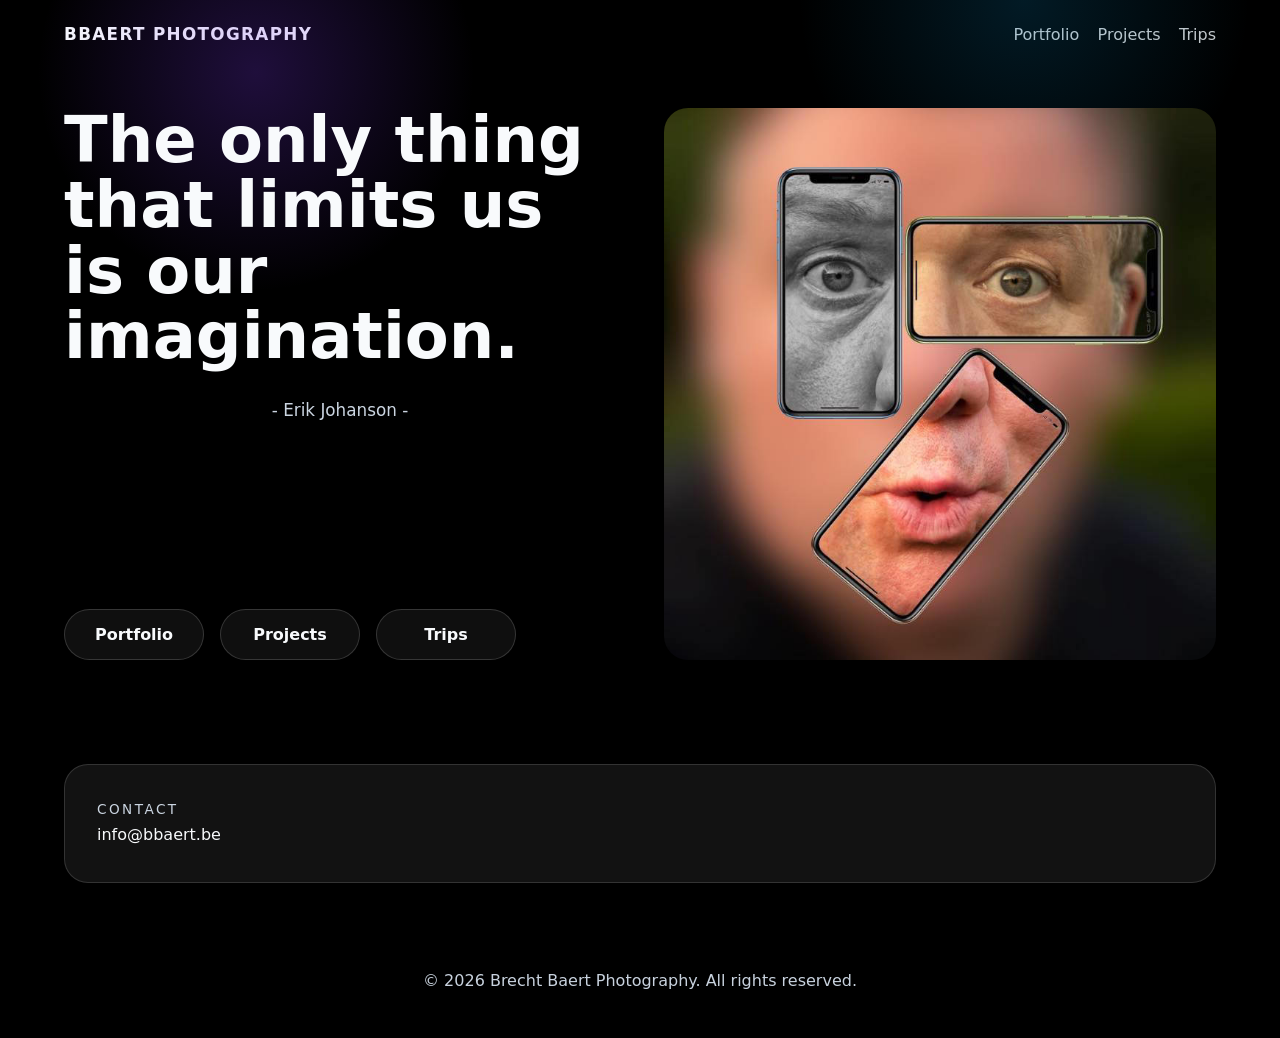
<file: index.html>
<!DOCTYPE html>
<html lang="en">
  <head>
    <meta charset="UTF-8" />
    <meta name="viewport" content="width=device-width, initial-scale=1.0" />
    <title>BBaert Photography</title>
    <link rel="stylesheet" href="styles.css" />
  </head>
  <body>
    <header class="site-header">
      <div class="nav-wrap">
        <a class="brand" href="#">BBaert Photography</a>
        <nav class="site-nav" aria-label="Primary navigation">
          <a href="portfolio.html">Portfolio</a>
          <a href="projects.html">Projects</a>
          <a href="trips.html">Trips</a>
        </nav>
      </div>
      <div class="hero">
        <div class="hero-content">
          <h1>The only thing that limits us is our imagination.</h1>
          <p class="hero-copy">
            - Erik Johanson -
          </p>
          <div class="hero-actions">
            <a class="button primary" href="portfolio.html">Portfolio</a>
            <a class="button secondary" href="projects.html">Projects</a>
            <a class="button secondary" href="trips.html">Trips</a>
          </div>
        </div>
        <div class="hero-image">
          <img src="misc/BrechtB.jpg" alt="Brecht B - Photographer" />
        </div>
      </div>
    </header>

    <main>
      <section id="contact" class="section about">
        <div class="contact-card">
          <p class="contact-label">Contact</p>
          <p><a href="mailto:info@bbaert.be">info@bbaert.be</a></p>
        </div>
      </section>
    </main>

    <footer class="footer">
      <p>© 2026 Brecht Baert Photography. All rights reserved.</p>
    </footer>
  </body>
</html>
</file>
<file: styles.css>
:root {
  color-scheme: light;
  --bg: #000000;
  --surface: rgba(255, 255, 255, 0.06);
  --surface-strong: rgba(255, 255, 255, 0.12);
  --text: #f8fafc;
  --muted: #cbd5e1;
  --accent: #cbd5e1;
  --accent-soft: #8b5cf6;
  --border: rgba(255, 255, 255, 0.14);
  --radius: 24px;
  --shadow: 0 28px 90px rgba(0, 0, 0, 0.28);
}

* {
  box-sizing: border-box;
}

body {
  margin: 0;
  min-height: 100vh;
  font-family: Inter, system-ui, -apple-system, BlinkMacSystemFont, "Segoe UI", sans-serif;
  background: var(--bg);
  color: var(--text);
}

img {
  max-width: 100%;
  display: block;
}

a {
  color: inherit;
  text-decoration: none;
}

button,
input,
textarea,
select {
  font: inherit;
}

.site-header {
  position: relative;
  overflow: hidden;
}

.nav-wrap {
  display: flex;
  justify-content: space-between;
  align-items: center;
  padding: 1.5rem 1.5rem 0;
  max-width: 1200px;
  margin: 0 auto;
}

.brand {
  font-size: 1.05rem;
  font-weight: 700;
  letter-spacing: 0.08em;
  text-transform: uppercase;
}

.site-nav {
  display: flex;
  gap: 1.15rem;
  flex-wrap: wrap;
}

.site-nav a {
  color: rgba(248, 250, 252, 0.8);
  transition: color 0.2s ease;
}

.site-nav a:hover,
.site-nav a:focus-visible {
  color: #fff;
}

.hero {
  display: grid;
  grid-template-columns: 1fr 1fr;
  align-items: start;
  align-content: start;
  gap: 3rem;
  padding: 4rem 1.5rem 4rem;
  max-width: 1200px;
  margin: 0 auto;
}

.hero::after {
  content: "";
  position: absolute;
  inset: 0;
  background: radial-gradient(circle at 20% 10%, rgba(124, 58, 237, 0.25), transparent 18%),
    radial-gradient(circle at 80% 0%, rgba(14, 165, 233, 0.16), transparent 18%);
  pointer-events: none;
}

.hero-content {
  position: relative;
  max-width: 720px;
  z-index: 1;
  text-align: left;
  align-self: stretch;
  display: flex;
  flex-direction: column;
}

.hero-image {
  position: relative;
  z-index: 1;
  overflow: hidden;
  border-radius: var(--radius);
}

.hero-image img {
  width: 100%;
  height: auto;
  display: block;
}

.eyebrow {
  margin: 0 0 1rem;
  font-size: 0.85rem;
  letter-spacing: 0.22em;
  text-transform: uppercase;
  color: var(--accent);
}

h1 {
  margin: 0;
  font-size: clamp(2.8rem, 5vw, 4.8rem);
  line-height: 1.02;
}

.hero-copy {
  margin: 1.6rem auto 2.4rem;
  max-width: 680px;
  color: var(--muted);
  font-size: 1.05rem;
  line-height: 1.8;
}

.hero-actions {
  display: flex;
  justify-content: flex-start;
  gap: 1rem;
  flex-wrap: wrap;
  margin-top: auto;
}

.button {
  display: inline-flex;
  align-items: center;
  justify-content: center;
  min-width: 140px;
  padding: 0.95rem 1.35rem;
  border-radius: 999px;
  border: 1px solid transparent;
  font-weight: 600;
  transition: transform 0.2s ease, background-color 0.2s ease, border-color 0.2s ease;
}

.button:hover {
  transform: translateY(-1px);
}

.button.primary {
  color: var(--text);
  border-color: rgba(255, 255, 255, 0.16);
  background: rgba(255, 255, 255, 0.06);
}

.button.secondary {
  color: var(--text);
  border-color: rgba(255, 255, 255, 0.16);
  background: rgba(255, 255, 255, 0.06);
}

.section {
  padding: 5rem 1.5rem;
  max-width: 1200px;
  margin: 0 auto;
}

.section-header {
  max-width: 720px;
  margin-bottom: 2rem;
}

.section-header h2 {
  margin: 0;
  font-size: clamp(2rem, 3vw, 3rem);
}

.section-header p {
  margin: 1rem 0 0;
  color: var(--muted);
  line-height: 1.8;
}

.category-grid {
  display: grid;
  gap: 1.5rem;
  grid-template-columns: repeat(auto-fit, minmax(220px, 1fr));
}

.project-grid {
  display: grid;
  gap: 1.5rem;
  grid-template-columns: repeat(auto-fit, minmax(260px, 1fr));
}

.project-card {
  padding: 2rem;
  background: rgba(255, 255, 255, 0.07);
  border: 1px solid var(--border);
  border-radius: var(--radius);
  backdrop-filter: blur(20px);
  box-shadow: var(--shadow);
}

.project-card h3 {
  margin-top: 0;
}

.project-card p {
  margin: 0.85rem 0 0;
  color: var(--muted);
  line-height: 1.8;
}

.category-card,
.contact-card {
  padding: 2rem;
  background: rgba(255, 255, 255, 0.07);
  border: 1px solid var(--border);
  border-radius: var(--radius);
  backdrop-filter: blur(20px);
  box-shadow: var(--shadow);
}

.category-label {
  display: inline-flex;
  align-items: center;
  justify-content: center;
  width: 2.75rem;
  height: 2.75rem;
  margin-bottom: 1rem;
  border-radius: 999px;
  background: rgba(124, 58, 237, 0.16);
  color: #fff;
  font-weight: 700;
}

.category-card h3,
.caption-title {
  margin: 0 0 0.85rem;
}

.category-card p,
.caption-subtitle,
.contact-card p {
  margin: 0;
  color: var(--muted);
  line-height: 1.8;
}

.filter-buttons {
  display: flex;
  flex-wrap: wrap;
  gap: 0.75rem;
  margin-bottom: 2rem;
}

.filter-button {
  border: 1px solid rgba(255, 255, 255, 0.16);
  background: rgba(255, 255, 255, 0.05);
  color: var(--text);
  padding: 0.9rem 1.2rem;
  border-radius: 999px;
  cursor: pointer;
  transition: transform 0.2s ease, background-color 0.2s ease, border-color 0.2s ease;
}

.filter-button:hover,
.filter-button:focus-visible {
  background: rgba(255, 255, 255, 0.12);
  border-color: rgba(255, 255, 255, 0.3);
}

.filter-button.active {
  background: #333333;
  border-color: transparent;
  color: #fff;
}

.gallery-grid,
.project-gallery-grid {
  display: grid;
  gap: 1.5rem;
  grid-template-columns: repeat(auto-fit, minmax(260px, 1fr));
}

.gallery-item {
  overflow: hidden;
  border-radius: 28px;
  border: 1px solid var(--border);
  background: rgba(255, 255, 255, 0.05);
  box-shadow: var(--shadow);
  cursor: pointer;
  transition: transform 0.3s ease, border-color 0.3s ease;
}

.gallery-item:hover {
  transform: translateY(-4px);
  border-color: rgba(255, 255, 255, 0.24);
}

.gallery-item img {
  width: 100%;
  height: 320px;
  object-fit: cover;
  display: block;
}

.error-message {
  grid-column: 1 / -1;
  color: var(--muted);
  text-align: center;
}

.lightbox {
  position: fixed;
  inset: 0;
  display: none;
  align-items: center;
  justify-content: center;
  padding: 1.5rem;
  z-index: 1000;
}

.lightbox.open {
  display: flex;
}

.lightbox-backdrop {
  position: absolute;
  inset: 0;
  background: rgba(10, 14, 24, 0.85);
  backdrop-filter: blur(8px);
}

.lightbox-panel {
  position: relative;
  z-index: 1;
  max-width: min(1100px, 100%);
  width: 100%;
  border-radius: 28px;
  overflow: hidden;
  background: rgba(10, 14, 24, 0.96);
  box-shadow: 0 40px 120px rgba(0, 0, 0, 0.45);
}

.lightbox-image {
  width: 100%;
  max-height: 80vh;
  object-fit: contain;
  display: block;
  background: #05070b;
}

.lightbox-close,
.lightbox-nav {
  position: absolute;
  z-index: 2;
  width: 2.75rem;
  height: 2.75rem;
  border: none;
  border-radius: 50%;
  background: rgba(255, 255, 255, 0.08);
  color: #fff;
  font-size: 1.4rem;
  line-height: 1;
  cursor: pointer;
  transition: background-color 0.2s ease;
}

.lightbox-close:hover,
.lightbox-close:focus-visible,
.lightbox-nav:hover,
.lightbox-nav:focus-visible {
  background: rgba(255, 255, 255, 0.16);
}

.lightbox-close {
  top: 1rem;
  right: 1rem;
}

.lightbox-nav.lightbox-prev {
  top: 50%;
  left: 1rem;
  transform: translateY(-50%);
}

.lightbox-nav.lightbox-next {
  top: 50%;
  right: 1rem;
  transform: translateY(-50%);
}

.gallery-item {
  overflow: hidden;
  border-radius: 28px;
  border: 1px solid var(--border);
  background: rgba(255, 255, 255, 0.05);
  box-shadow: var(--shadow);
  cursor: pointer;
  transition: transform 0.3s ease, border-color 0.3s ease;
}

.gallery-item:hover {
  transform: translateY(-4px);
  border-color: rgba(255, 255, 255, 0.24);
}

.gallery-item img {
  width: 100%;
  height: 320px;
  object-fit: cover;
  display: block;
}

.error-message {
  grid-column: 1 / -1;
  color: var(--muted);
  text-align: center;
}

.lightbox {
  position: fixed;
  inset: 0;
  display: none;
  align-items: center;
  justify-content: center;
  padding: 1.5rem;
  z-index: 1000;
}

.lightbox.open {
  display: flex;
}

.lightbox-backdrop {
  position: absolute;
  inset: 0;
  background: rgba(10, 14, 24, 0.85);
  backdrop-filter: blur(8px);
}

.lightbox-panel {
  position: relative;
  z-index: 1;
  max-width: min(1100px, 100%);
  width: 100%;
  border-radius: 28px;
  overflow: hidden;
  background: rgba(10, 14, 24, 0.96);
  box-shadow: 0 40px 120px rgba(0, 0, 0, 0.45);
}

.lightbox-image {
  width: 100%;
  max-height: 80vh;
  object-fit: contain;
  display: block;
  background: #05070b;
}

.lightbox-close {
  position: absolute;
  top: 1rem;
  right: 1rem;
  width: 2.75rem;
  height: 2.75rem;
  border: none;
  border-radius: 50%;
  background: rgba(255, 255, 255, 0.08);
  color: #fff;
  font-size: 1.4rem;
  line-height: 1;
  cursor: pointer;
  z-index: 2;
  transition: background-color 0.2s ease;
}

.lightbox-close:hover,
.lightbox-close:focus-visible {
  background: rgba(255, 255, 255, 0.16);
}

.gallery-item {
  overflow: hidden;
  border-radius: 28px;
  border: 1px solid var(--border);
  background: rgba(255, 255, 255, 0.05);
  box-shadow: var(--shadow);
  transition: transform 0.3s ease, border-color 0.3s ease;
}

.gallery-item:hover {
  transform: translateY(-4px);
  border-color: rgba(255, 255, 255, 0.24);
}

.gallery-item img {
  width: 100%;
  height: 320px;
  object-fit: cover;
  display: block;
}

.caption {
  padding: 1.2rem 1.3rem 1.4rem;
}

.caption-title {
  margin: 0 0 0.4rem;
  font-size: 1rem;
  font-weight: 700;
}

.caption-subtitle {
  color: var(--muted);
  font-size: 0.97rem;
}

.about {
  display: grid;
  gap: 2rem;
}

.split {
  display: grid;
  gap: 2rem;
  grid-template-columns: 1.6fr 1fr;
  align-items: start;
}

.contact-label {
  margin: 0 0 1rem;
  font-size: 0.85rem;
  letter-spacing: 0.18em;
  text-transform: uppercase;
  color: var(--accent);
}

.contact-card a {
  color: var(--text);
}

.contact-card a:hover,
.contact-card a:focus-visible {
  text-decoration: underline;
}

.footer {
  padding: 2rem 1.5rem;
  text-align: center;
  color: var(--muted);
}

#contact {
  padding-top: 2.5rem;
  padding-bottom: 2.5rem;
}

@media (max-width: 900px) {
  .split,
  .about {
    grid-template-columns: 1fr;
  }

  .hero {
    grid-template-columns: 1fr;
    min-height: 80vh;
  }

  .hero-content {
    text-align: center;
  }
}

@media (max-width: 640px) {
  .nav-wrap {
    flex-direction: column;
    align-items: flex-start;
  }

  .site-nav {
    width: 100%;
    justify-content: flex-start;
  }
}
</file>
